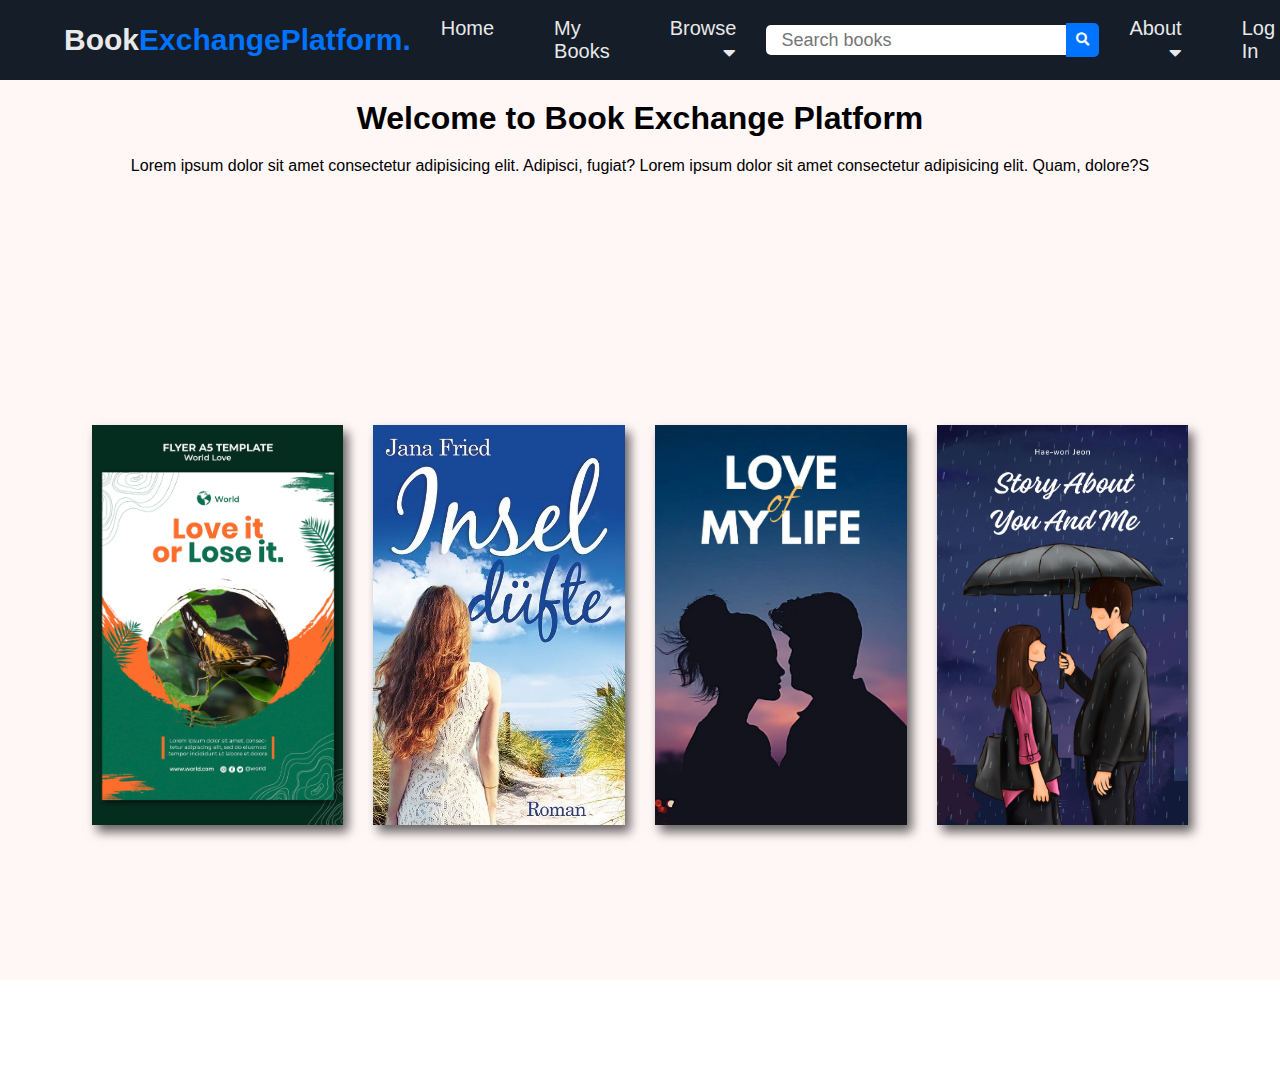
<file: index.html>
<html lang="en">
    <head>
      <meta charset="UTF-8" />
      <meta name="viewport" content="width=device-width, initial-scale=1.0" />
      <link rel="stylesheet" href="https://cdnjs.cloudflare.com/ajax/libs/font-awesome/5.15.1/css/all.min.css"/>
      <link rel="stylesheet" href="https://cdnjs.cloudflare.com/ajax/libs/font-awesome/6.5.1/css/all.min.css" integrity="sha512-DTOQO9RWCH3ppGqcWaEA1BIZOC6xxalwEsw9c2QQeAIftl+Vegovlnee1c9QX4TctnWMn13TZye+giMm8e2LwA==" crossorigin="anonymous" referrerpolicy="no-referrer" />
  
      <link rel="stylesheet" href="styles.css" />
      <title>Book Reading</title>
    </head>
    <body>
      <nav>
       <div class="menu-bar">
        <h1 class="logo">Book<span>ExchangePlatform.</span></h1>
        <ul>
          <li><a href="#">Home</a></li>
          <li><a href="#">My Books</a></li>
          <li><a href="#">Browse <i class="fas fa-caret-down"></i></a>
  
              <div class="dropdown-menu">
                  <ul>
                    <li>
                      <a href="#">Genres <i class="fas fa-caret-right"></i></a>
                      
                      <div class="dropdown-menu-1">
                        <ul>
                          <li><a href="#">Action</a></li>
                          <li><a href="#">Art</a></li>
                          <li><a href="#">Poetry</a></li>
                          <li><a href="#">Sci-Fiction</a></li>
                        </ul>
                      </div>
                    </li>
                    <li><a href="#">Recommendation</a></li>
                    <li><a href="#">Explore</a></li>
                    <li><a href="#">Community</a></li>
                    <li><a href="#">FAQ</a></li>
                  </ul>
                </div>
          </li>
          <div class="search_box">
            <input type="Search" placeholder="Search books" size="50px">
            <button class="icon"><i class="fa fa-search"></i></button>
        </div>
          <li><a href="#">About <i class="fas fa-caret-down"></i></a>
            <div class="dropdown-menu">
              <ul>
                <li><a href="#">Community</a></li>
                <li><a href="#">Contact Us</a></li>
                <li><a href="#">Privacy Policy</a></li>
                <li><a href="#">FAQ</a></li>
              </ul>
            </div>
          </li>
          <li><a href="login.html" target="_parent">Log In</a></li>
        </ul>
       </div>
    </nav>
    <div class="Body_1"> 
      <h1 class="heading">Welcome to Book Exchange Platform</h1>
      <p class="content">Lorem ipsum dolor sit amet consectetur adipisicing elit. Adipisci, fugiat?
        Lorem ipsum dolor sit amet consectetur adipisicing elit. Quam, dolore?S </p>
  
      <div class="Body_2"> 
        <div class="wrapper">
        <div class="card">
          <img src="image/love it or lose it.jpg">
          <div class="info">
            <h1>Reading</h1>
            <p>Lorem ipsum dolor sit amet consectetur, adipisicing elit. Incidunt error explicabo amet ea facilis debitis!</p>
            <a href="#" class="Btn">Read More</a>
          </div>
        </div>
  
        <div class="card">
          <img src="image/insel.jpeg">
          <div class="info">
            <h1>Reading</h1>
            <p>Lorem ipsum dolor sit amet consectetur, adipisicing elit. Incidunt error explicabo amet ea facilis debitis!</p>
            <a href="#" class="Btn">Read More</a>
          </div>
        </div>
  
        <div class="card">
          <img src="image/Love of My Life.jpg">
          <div class="info">
            <h1>Reading</h1>
            <p>Lorem ipsum dolor sit amet consectetur, adipisicing elit. Incidunt error explicabo amet ea facilis debitis!</p>
            <a href="#" class="Btn">Read More</a>
          </div>
        </div>
  
        <div class="card">
          <img src="image/Story about you and me.jpg"">
          <div class="info">
            <h1>Reading</h1>
            <p>Lorem ipsum dolor sit amet consectetur, adipisicing elit. Incidunt error explicabo amet ea facilis debitis!</p>
            <a href="#" class="Btn">Read More</a>
          </div>
        </div>
  
       </div> 
     </div>   
  </div> 
  
  
    </body>
  </html>
</file>
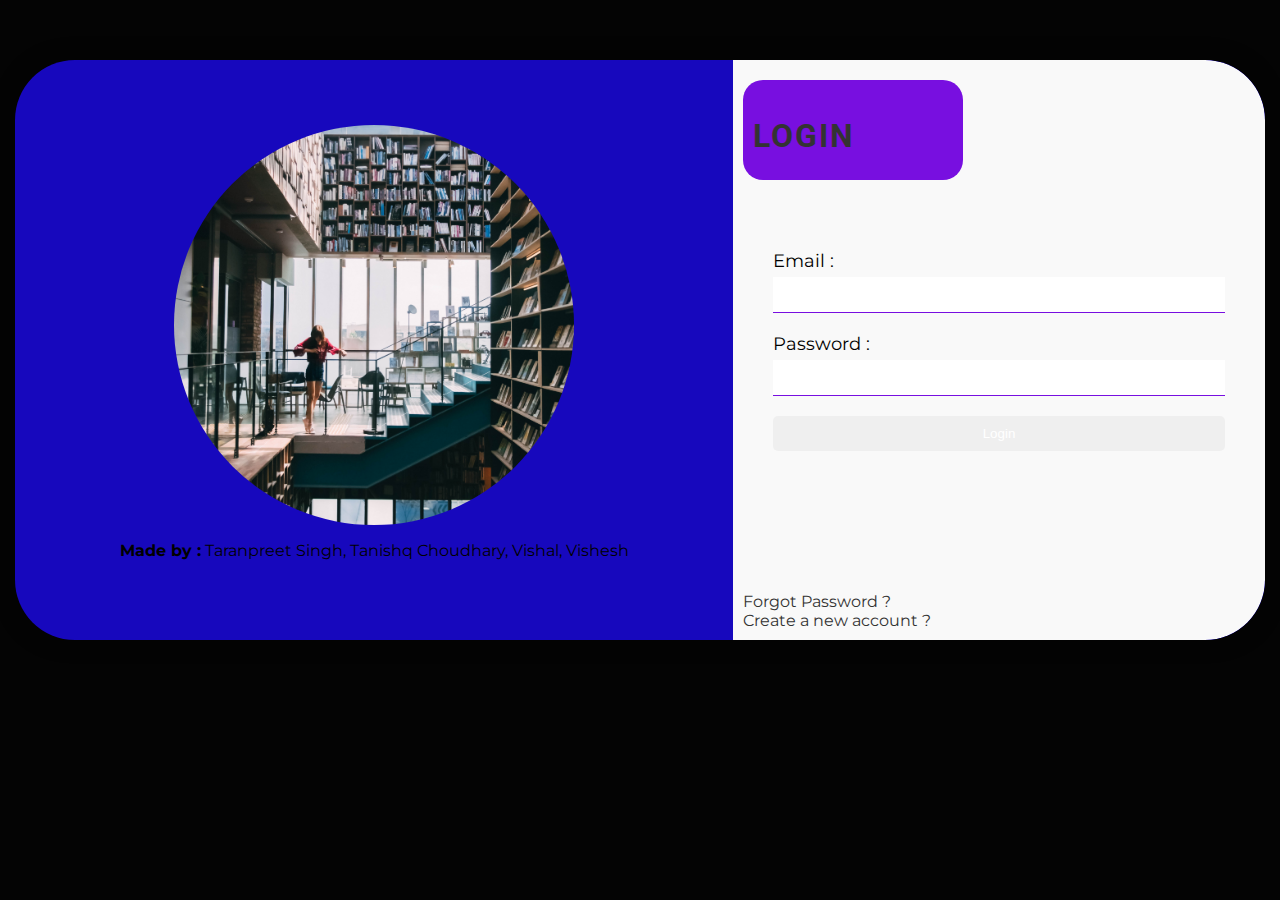
<file: login.html>
<!DOCTYPE html>
<html lang="en">
<head>
    <meta charset="UTF-8">
    <meta name="viewport" content="width=device-width, initial-scale=1.0">
    <title>Document</title>
    <link href="https://fonts.googleapis.com/css2?family=Montserrat:wght@400;500;600;700&display=swap" rel="stylesheet">
    <link href="https://fonts.googleapis.com/css2?family=Roboto:wght@400;500;700&display=swap" rel="stylesheet">
    <link rel="stylesheet" href="./login_css.css">
</head>
<body>
    <div class="container">
        <div class="left">
            <div class="circular-image">
                <img src="./image/pexels-taryn-elliott-4390730.jpg" alt="booki">
            </div>
            <p><strong>Made by :</strong> Taranpreet Singh, Tanishq Choudhary, Vishal, Vishesh</p>
        </div>
        <div class="right">
            <div class="welcome">
                <h3 class="welcome-heading">Login</h3>            
            </div>
            <form id="loginForm" action="#">
                <label for="myemail">Email :</label>
                <input type="email" class="underline-input" id="myemail">
                    
                <label for="mypassword">Password :</label>
                <input type="password" class="underline-input" id="mypassword">

                <button type="submit" class="login-button">Login</button>
            </form>
            <div class="links">
                <a href="./index.html">Forgot Password ?</a>
                <a href="#">Create a new account ?</a>
            </div>
        </div>
    </div>

    </script>
</body>
</html>
</file>
<file: styles.css>
:root {
    --color-primary: #0073ff;
    --color-white: #e9e9e9;
    --color-black: #141d28;
    --color-black-1: #212b38;
  }
  
  * {
    margin: 0;
    padding: 0;
    box-sizing: border-box;
  }
  
  body {
    width: 100%;
    height: 100%;
    /* background-image: url(image/book2.jpg);
    overflow: hidden;
    background-size: cover;
    background-position: center; */
    font-family: sans-serif;
   
  }
  
  .logo {
    color: var(--color-white);
    font-size: 30px;
  }
  
  .logo span {
    color: var(--color-primary);
  }
  
  .menu-bar {
    background-color: var(--color-black);
    height: 80px;
    width: 100%;
    display: flex;
    justify-content: space-between;
    align-items: center;
    padding: 0 5%;
  
    position: relative;
  }
  
  .menu-bar ul {
    list-style: none;
    display: flex;
  }
  
  .menu-bar ul li {
    
    padding: 10px 30px;
    
  
    position: relative;
  }
  
  .menu-bar ul li a {
    font-size: 20px;
    color: var(--color-white);
    text-decoration: none;
  
    transition: all 0.3s;
  }
  
  .menu-bar ul li a:hover {
    color: var(--color-primary);
  }
  .search_box {
    display: flex; 
    align-items: center; 
  }
  
  .search_box input {
    width: 300px; 
    height: 30px; 
    padding: 15px; 
    font-size: 18px; 
    border-radius: 5px 0 0 5px; 
    border: none;
  }
  
  .search_box .icon {
    background-color: #0073ff; 
    border: none; 
    color: white; 
    padding: 10px; 
    border-radius: 0 5px 5px 0; 
    cursor: pointer; 
  }
  .search_box input {
  
    font-size: 18px;
    border-radius: 5px 0 0 5px;
    border: none;
    
  } 
  .fas {
    float: right;
    margin-left: 10px;
    padding-top: 3px;
  }
  
  .dropdown-menu {
    display: none;
  }
  
  .menu-bar ul li:hover .dropdown-menu {
    display: block;
    position: absolute;
    left: 0;
    top: 100%;
    background-color: var(--color-black);
  }
  
  .menu-bar ul li:hover .dropdown-menu ul {
    display: block;
    margin: 10px;
  }
  
  .menu-bar ul li:hover .dropdown-menu ul li {
    width: 200px;
    padding: 10px;
  }
  
  .dropdown-menu-1 {
    display: none;
  }
  
  .dropdown-menu ul li:hover .dropdown-menu-1 {
    display: block;
    position: absolute;
    left: 200px;
    top: 0;
    background-color: var(--color-black);
  }
  
  .Body_1{
    width: 100%;
    height: 100%;
    background: #fff6f6;
    font-family: 'Lucida Sans', 'Lucida Sans Regular', 'Lucida Grande', 'Lucida Sans Unicode', Geneva, Verdana, sans-serif;
  }
  .heading{
    text-align: center;
    padding: 20px; 
    margin: 0;
  }
  .content{
    text-align: center;
    padding: 0px 5px;
    margin: 0px;
   
  
  }
  .Body_2{
    width: 100%;
    height: 100%;
    display: flex;
    justify-content: center;
    align-items: center;
    margin-top: 0;
    padding: 0;
  
  }
  .wrapper{
    
    width: 88%;
    display: flex;
    margin: 0;
    padding-top: 0;
    justify-content: space-between;
    
  }
  .card{
    width: 100%;
    height: 400px;
    padding: 3rem 1rem;
    margin: 15px;
    background: white;
    position: relative;
    display: flex;
    align-items: flex-end;
    box-shadow: 5px 7px 10px rgba(0, 0, 0, 0.6);
    transition: 0.5s ease-in-out;
  }
  .card:hover{
    transform: translateY(20px);
  }
  .card:before{
    content: "";
    position: absolute;
    top: 0;
    left: 0;
    display: block;
    width: 100%;
    height: 100%;
    background: linear-gradient(to bottom,rgba(0,176,155,0.5),rgba(150,201,61,1) );
    z-index: 2;
    transition: 0.5s all;
    opacity: 0;    
  }
  .card:hover:before{
    opacity: 1;
  }
  .card img{
    width: 100%;
    height: 100%;
    object-fit: cover;
    position: absolute;
    top: 0;
    left: 0;
  }
  
  .card .info{
    position: relative;
    z-index: 3;
    color:white;
    opacity: 0;
    transform: translateY(30px);
    transition: 0.5s all;
  
  }
  
  .card:hover .info{
    opacity: 1;
    transform: translateY(0px);
    
  }
  .card .info h1{
    margin: 0px;
  }
  .card .info p{
    letter-spacing: 1px;
    font-size: 15px;
    margin-top: 8px;
    margin-bottom: 20px;
  }
  
  .card .info .Btn{
    text-decoration: none;
    background: white;
    padding: 0.5rem 1rem;
    color: black;
    font-size: 15px;
    font-weight: bold;
    cursor: pointer;
    transition: 0.4s ease-in-out;
  }
  
  .card .info .Btn:hover{
    box-shadow: 0px 7px 10px rgba(0, 0, 0, 0.5);
  
  }
</file>
<file: login_css.css>
body {
    font-family: 'Montserrat', sans-serif;
    background-color: rgb(4, 4, 4);
}

.container {
    position: relative;
    display: flex;
    background-color: rgb(23, 8, 189);
    margin: 100px auto;
    margin-top: 60px;
    margin-bottom: 0;
    width: 1250px;
    height: 580px;
    overflow: hidden;
    border-radius: 60px;
    box-shadow: 0 0 20px rgba(0, 0, 0, 0.5); 
}

.left {
    width: 60%;
    padding: 20px;
    display: flex;
    justify-content: center;
    align-items: center;
    flex-direction: column;
}

.circular-image {
    width: 400px;
    height: 400px; 
    border-radius: 50%;
    overflow: hidden;
}

.circular-image img {
    width: 100%;
    height: 100%;
    object-fit: cover;
}

.right {
    width: 40%;
    padding: 40px;
    background-color: #f9f9f9;
    display: flex;
    flex-direction: column;
    justify-content: center;
    align-items: center;
    border-radius: 0 60px 60px 0;
    position: relative;
}

.login-button {
    background-color: white#ffc107; 
    color: #fff;
    border: none;
    border-radius: 5px;
    padding: 10px 20px;
    cursor: pointer;
    transition: background-color 0.3s ease;
}

.login-button:hover {
    background-color: #ffca28; 
}

.links {
    position: absolute;
    bottom: 10px;
    left: 10px;
    display: flex;
    flex-direction: column;
    align-items: flex-start;
}

.links a {
    margin-right: 10px;
    text-decoration: none;
    color: #333;
}

.links a:hover {
    text-decoration: underline;
}


form {
    display: flex;
    flex-direction: column;
    text-align: center;
    width: 100%;
}

.welcome {
    background-color: rgb(120, 15, 224);
    color: #fff;
    border-radius: 20px;
    border-left: 40px;
    margin: 10px;
    padding: 5px 10px;
    font-size: 18px;
    text-align: left;
    position: absolute;
    top: 10px;
    left: 0;
    width: 200px;
    color: black;
}

.welcome-heading {
    font-family: 'Roboto', sans-serif;
    font-size: 32px;
    color: #333; 
    margin-bottom: 20px; 
    text-transform: uppercase; 
    letter-spacing: 2px; 
    font-weight: bold;
}


.underline-input {
    border: none;
    border-bottom: 1px solid rgb(120, 15, 224);
    outline: none;
    padding: 10px 0;
    margin-bottom: 20px;
    width: 100%;
    box-sizing: border-box;
}

label {
    align-self: flex-start;
    font-size: 18px;
    margin-bottom: 5px;
}
</file>
